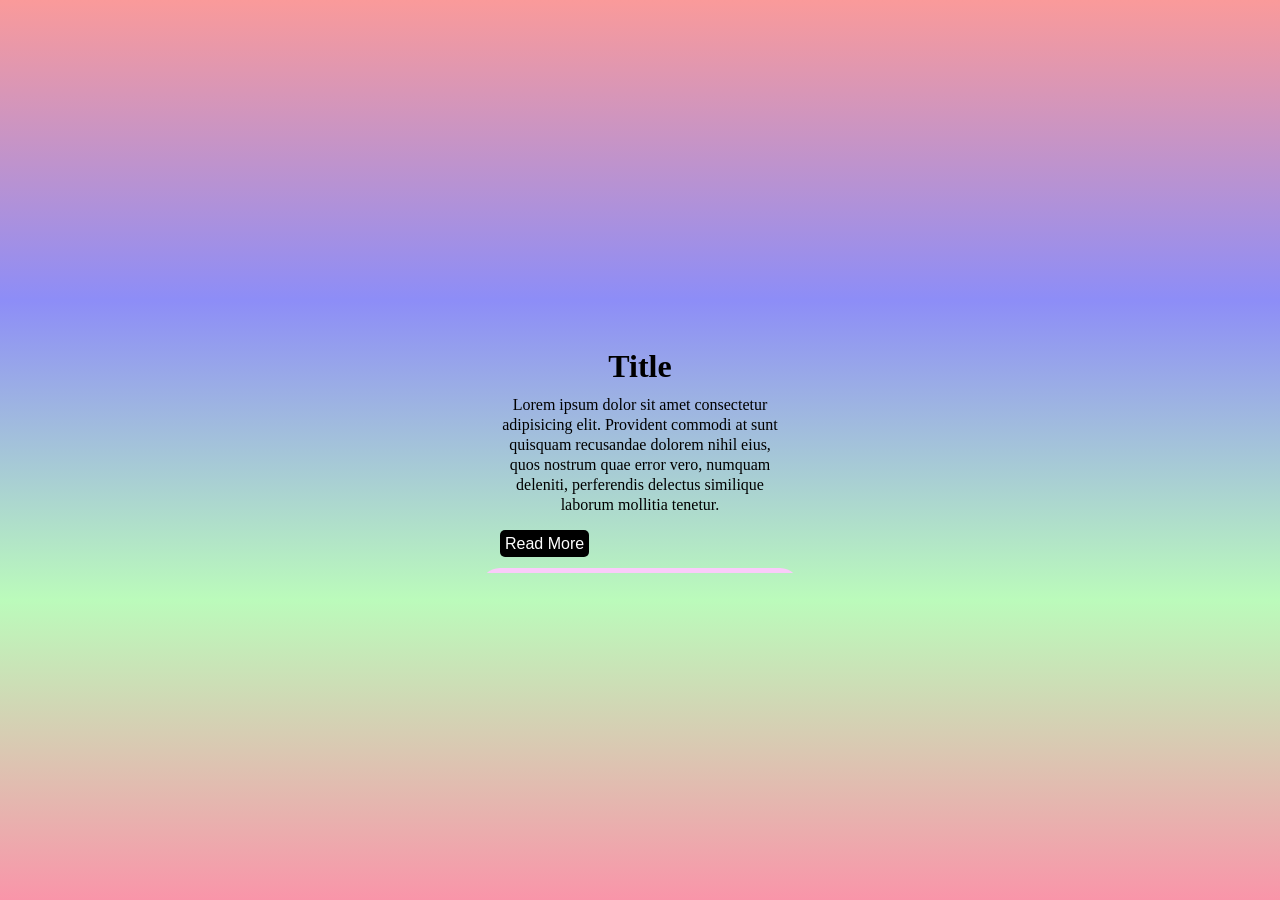
<file: Card1/index.html>
<!DOCTYPE html>
<html lang="en">
<head>
    <meta charset="UTF-8">
    <meta name="viewport" content="width=device-width, initial-scale=1.0">
    <title>Document</title>
    <link rel="stylesheet" href="index.css">
</head>
<body>
    <section class="container">
        <article class="content">
            <h2>Title</h2>
            <p>Lorem ipsum dolor sit amet consectetur adipisicing elit. Provident commodi at sunt quisquam recusandae dolorem nihil eius, quos nostrum quae error vero, 
                numquam deleniti, perferendis delectus similique laborum mollitia tenetur.</p>
            <a href="#">Read More</a>
        </article>
    </section>
    
</body>
</html>
</file>
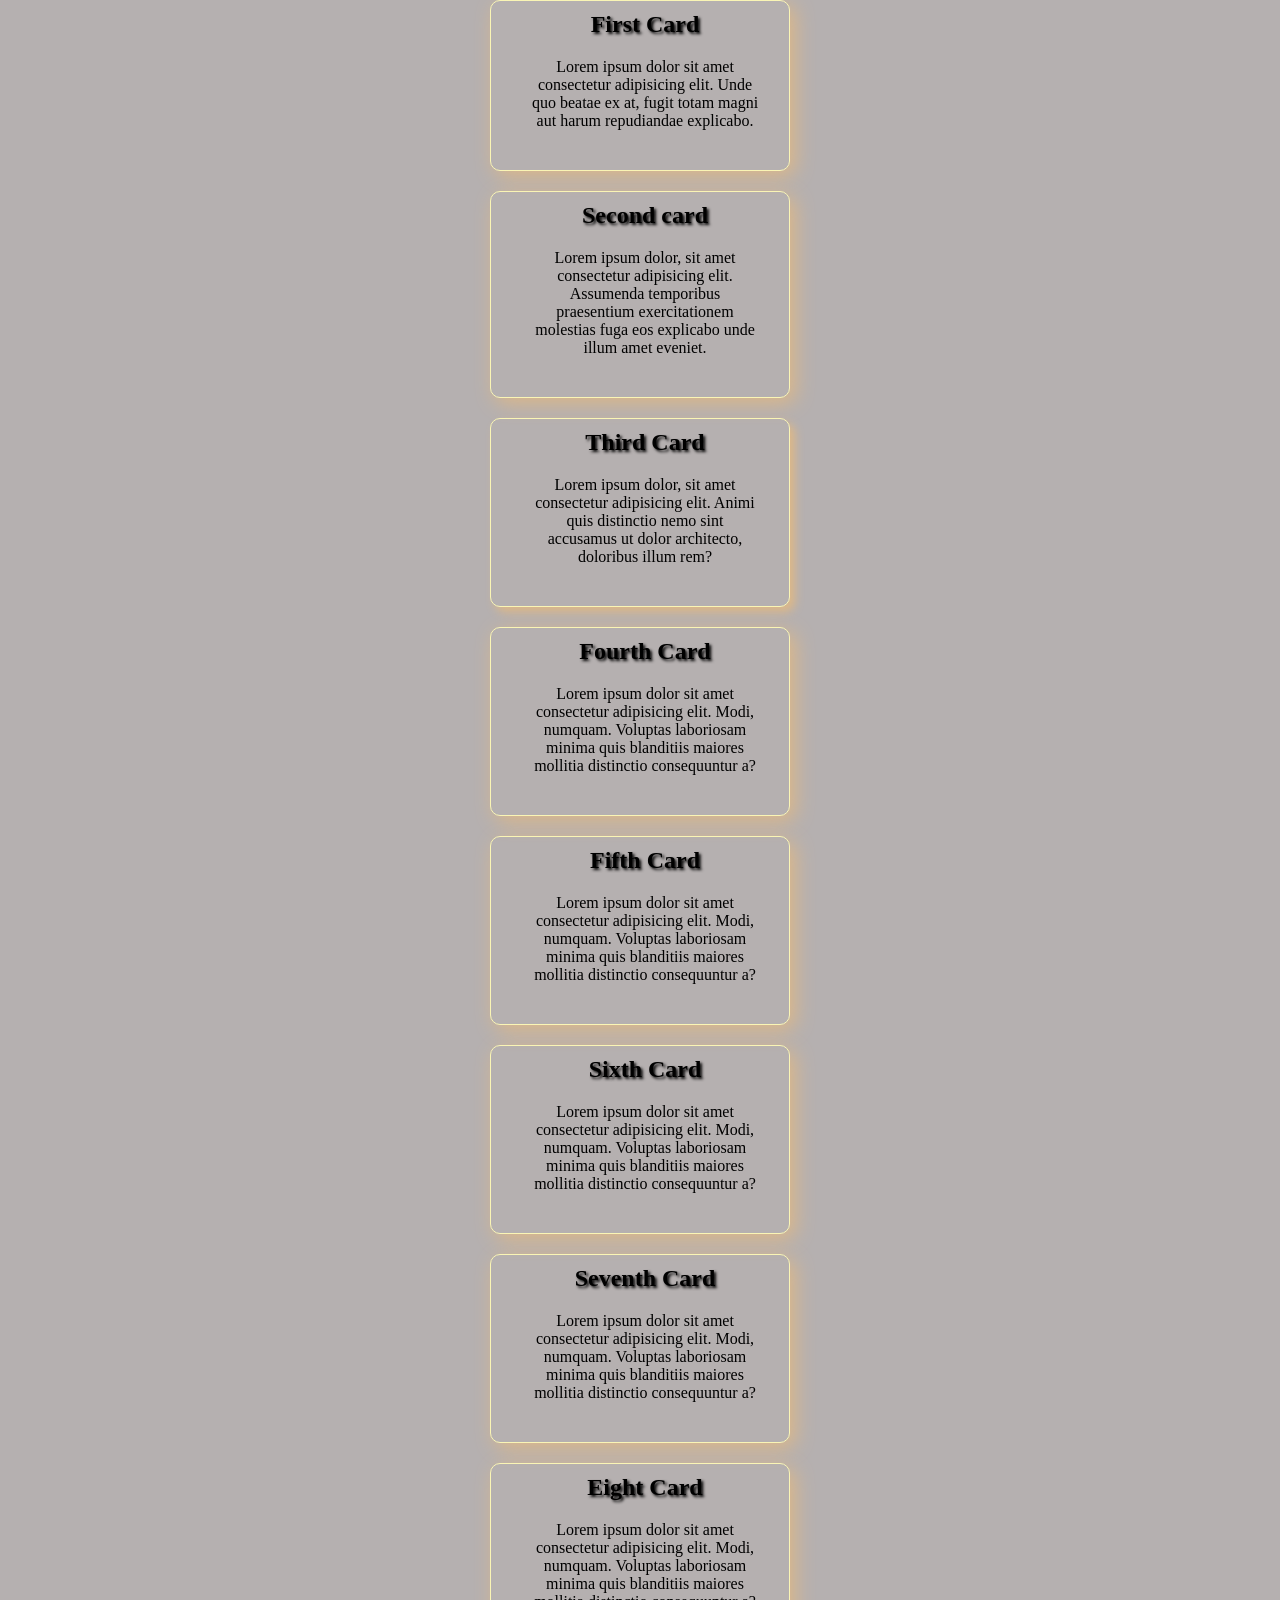
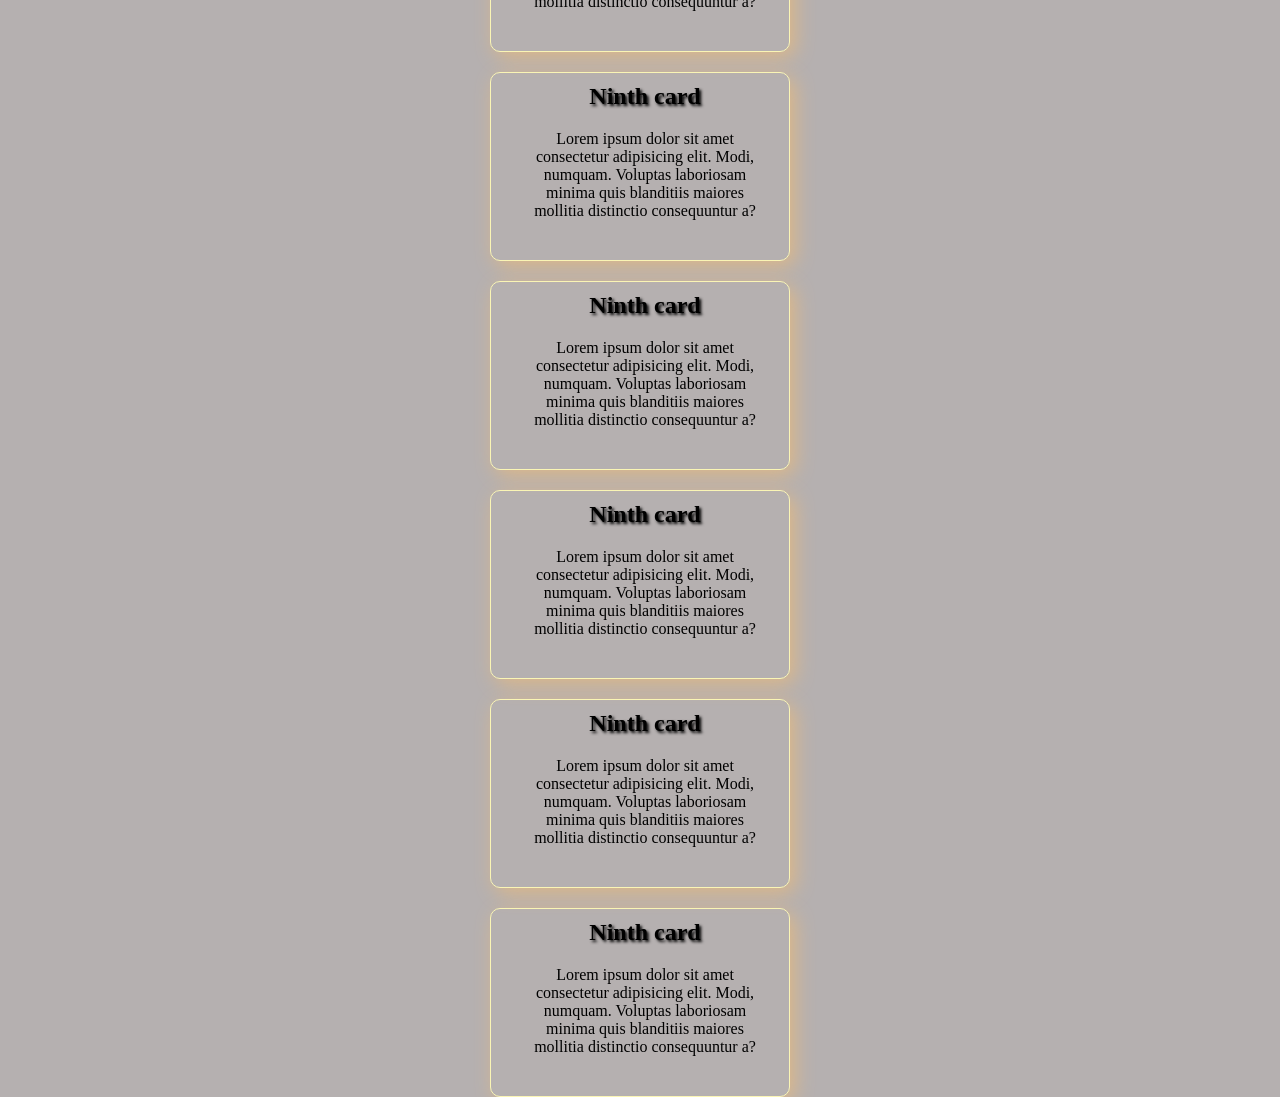
<file: Custom Scroll bar/index.html>
<!DOCTYPE html>
<html lang="en">
<head>
    <meta charset="UTF-8">
    <meta name="viewport" content="width=device-width, initial-scale=1.0">
    <title>Custom Scroll Bar</title>
    <link rel="stylesheet" href="index.css">
</head>
<body>
    <section class="container">
        <div class="card1">
            <h2>
                First Card
                
            </h2>
            <p>
                Lorem ipsum dolor sit amet consectetur adipisicing elit. Unde quo beatae ex at, fugit totam magni aut harum repudiandae explicabo.

            </p>
        </div>
        <div class="card2">
            <h2>
                Second card
            </h2>
            <p>
                Lorem ipsum dolor, sit amet consectetur adipisicing elit. Assumenda temporibus praesentium exercitationem molestias fuga eos explicabo unde illum amet eveniet.
            </p>
        </div>
        <div class="card3">
            <h2>
                Third Card
                
            </h2>
            <p>
                Lorem ipsum dolor, sit amet consectetur adipisicing elit. Animi quis distinctio nemo sint accusamus ut dolor architecto, doloribus illum rem?
            </p>
        </div>
        <div class="card4">
            <h2>
                Fourth Card
                
            </h2>
            <p>
                Lorem ipsum dolor sit amet consectetur adipisicing elit. Modi, numquam. Voluptas laboriosam minima quis blanditiis maiores mollitia distinctio consequuntur a?

                
            </p>
        </div>
        <div class="card5">
            <h2>
                Fifth Card
                
            </h2>
            <p>
                Lorem ipsum dolor sit amet consectetur adipisicing elit. Modi, numquam. Voluptas laboriosam minima quis blanditiis maiores mollitia distinctio consequuntur a?
            </p>
        </div>
        <div class="card6">
            <h2>
                Sixth Card
            </h2>
            <p>
               Lorem ipsum dolor sit amet consectetur adipisicing elit. Modi, numquam. Voluptas laboriosam minima quis blanditiis maiores mollitia distinctio consequuntur a? 
            </p>
        </div>
        <div class="card7">
            <h2>
                Seventh Card
                
            </h2>
            <p>
               Lorem ipsum dolor sit amet consectetur adipisicing elit. Modi, numquam. Voluptas laboriosam minima quis blanditiis maiores mollitia distinctio consequuntur a? 
            </p>
        </div>
        <div class="card8">
            <h2>
                Eight Card

                
            </h2>
            <p>
               Lorem ipsum dolor sit amet consectetur adipisicing elit. Modi, numquam. Voluptas laboriosam minima quis blanditiis maiores mollitia distinctio consequuntur a? 
            </p>
        </div>
        <div class="card9">
            <h2>
                Ninth card
                
            </h2>
            <p>
                Lorem ipsum dolor sit amet consectetur adipisicing elit. Modi, numquam. Voluptas laboriosam minima quis blanditiis maiores mollitia distinctio consequuntur a?
            </p>
        </div>
        <div class="card9">
            <h2>
                Ninth card
                
            </h2>
            <p>
                Lorem ipsum dolor sit amet consectetur adipisicing elit. Modi, numquam. Voluptas laboriosam minima quis blanditiis maiores mollitia distinctio consequuntur a?
            </p>
        </div>
        <div class="card9">
            <h2>
                Ninth card
                
            </h2>
            <p>
                Lorem ipsum dolor sit amet consectetur adipisicing elit. Modi, numquam. Voluptas laboriosam minima quis blanditiis maiores mollitia distinctio consequuntur a?
            </p>
        </div>
        <div class="card9">
            <h2>
                Ninth card
                
            </h2>
            <p>
                Lorem ipsum dolor sit amet consectetur adipisicing elit. Modi, numquam. Voluptas laboriosam minima quis blanditiis maiores mollitia distinctio consequuntur a?
            </p>
        </div>
        <div class="card9">
            <h2>
                Ninth card
                
            </h2>
            <p>
                Lorem ipsum dolor sit amet consectetur adipisicing elit. Modi, numquam. Voluptas laboriosam minima quis blanditiis maiores mollitia distinctio consequuntur a?
            </p>
        </div>
        
    </section>
    
</body>
</html>
</file>
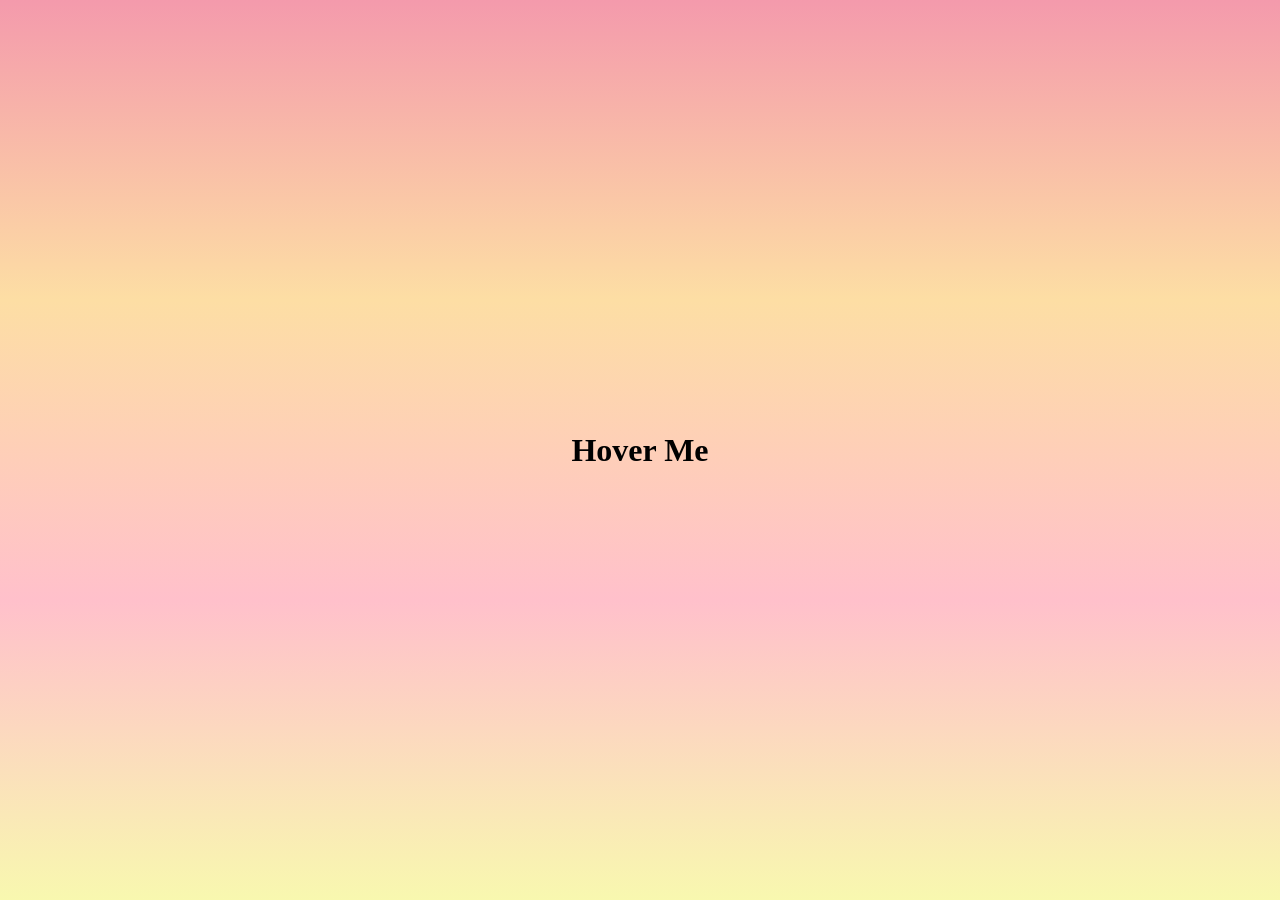
<file: Dynamic ToolTip/index.html>
<!DOCTYPE html>
<html lang="en">
<head>
    <meta charset="UTF-8">
    <meta name="viewport" content="width=device-width, initial-scale=1.0">
    <title>Creative Tooltip</title>
    <link rel="stylesheet" href="index.css">
</head>
<body>
    <section class="container">
        <span id="tooltip-content">Tooltip text</span>
        <span id="hover">Hover Me</span>
    </section>
    
</body>
</html>
</file>
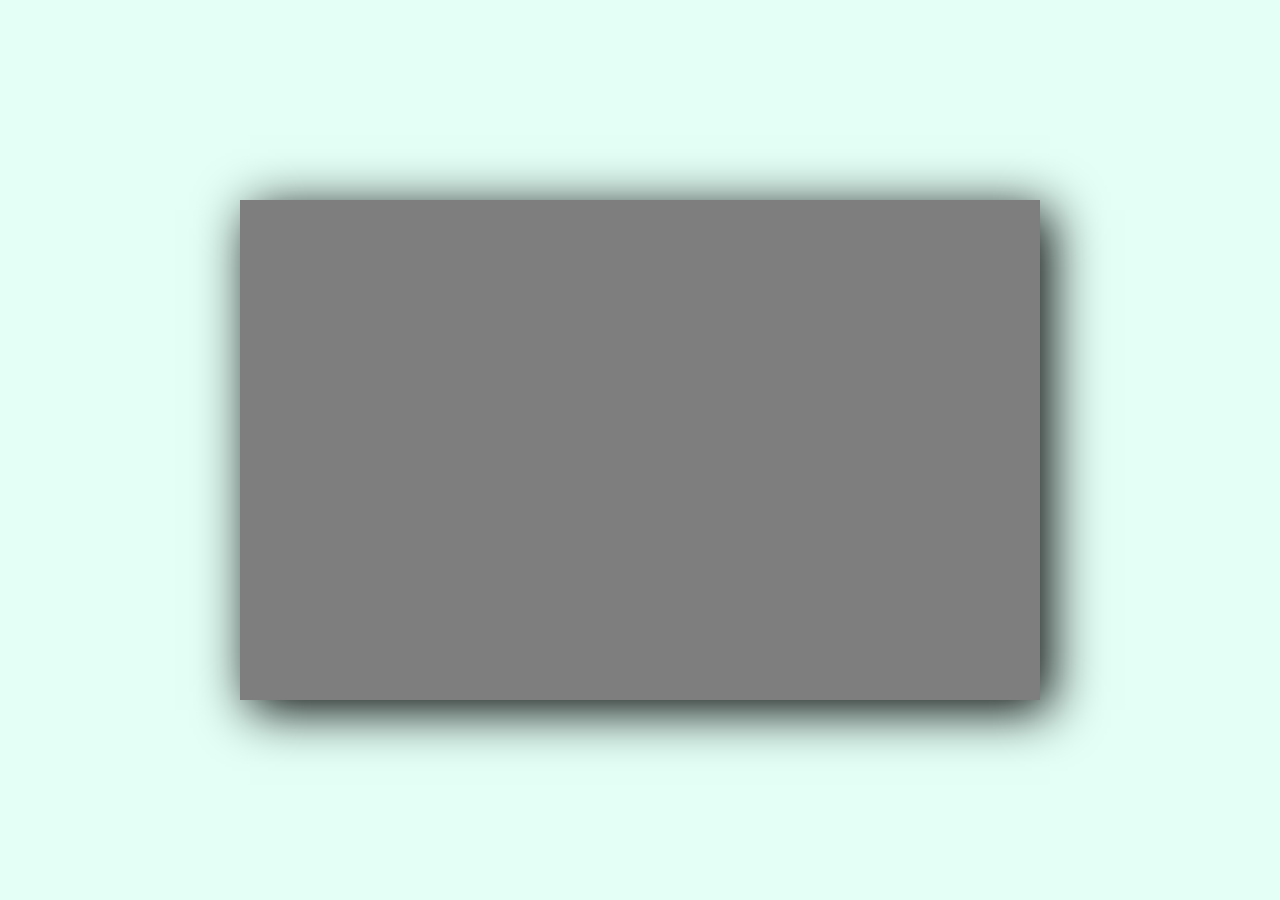
<file: Image Hovering Effect/index.html>
<!DOCTYPE html>
<html lang="en">
<head>
    <meta charset="UTF-8">
    <meta name="viewport" content="width=device-width, initial-scale=1.0">
    <title>Image Hovring Effect</title>
    <link rel="stylesheet" href="index.css">
</head>
<body>
    <div class="container">
        <div class="clip clip1"></div>
        <div class="clip clip2"></div>
        <div class="clip clip3"></div>
    </div>
    
</body>
</html>
</file>
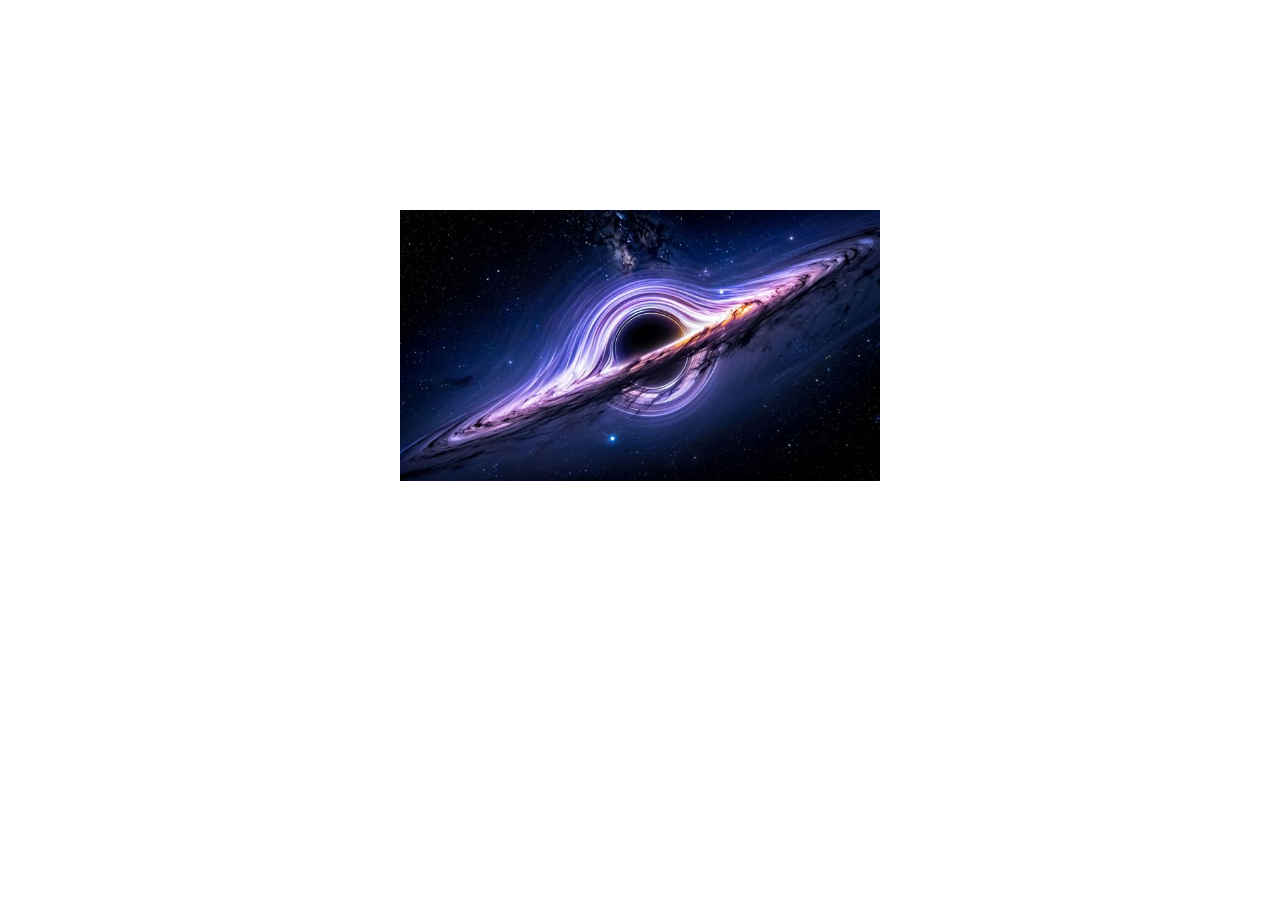
<file: Image Animation Hovering Effect/Effect1/index.html>
<!DOCTYPE html>
<html lang="en">
<head>
    <meta charset="UTF-8">
    <meta name="viewport" content="width=device-width, initial-scale=1.0">
    <title>Image Animation hovering Effext</title>
    <link rel="stylesheet" href="index.css">
</head>
<body>
    <section class="container">
        <img src="pic2.jpg" alt="pictureloading">
        <article class="content">
            <h1>
                Welcome 
            </h1>
            <h4>
                How are you
            </h4>


        </article>
    </section>
    
</body>
</html>
</file>
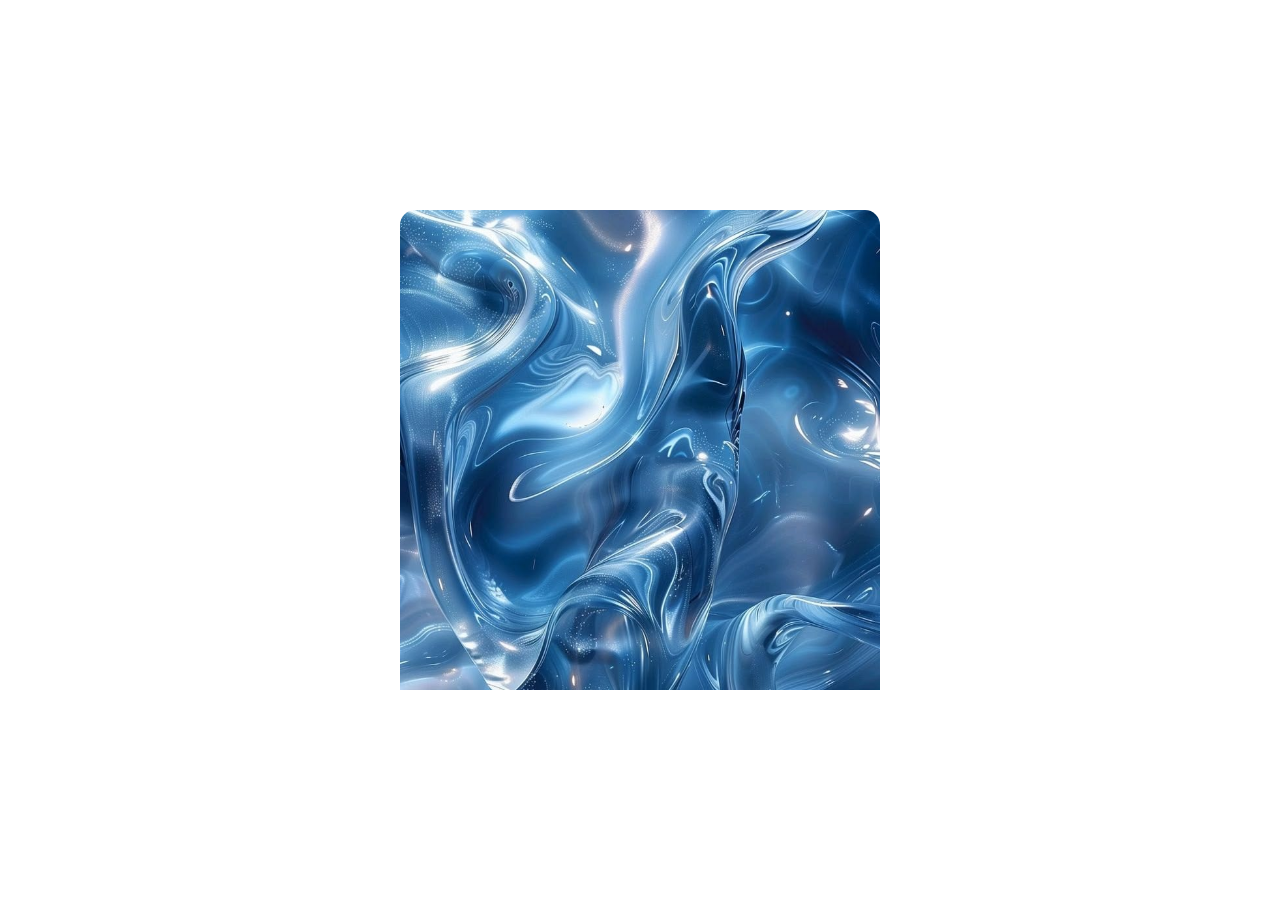
<file: Image Animation Hovering Effect/Effect2/index.html>
<!DOCTYPE html>
<html lang="en">
<head>
    <meta charset="UTF-8">
    <meta name="viewport" content="width=device-width, initial-scale=1.0">
    <title>Effect 2</title>
    <link rel="stylesheet" href="index.css">
</head>
<body>
    <section class="container">
        <img src="57f3baa4c69dd3c9e50bef1cf64419ec.jpg" alt="pic">
        <article class="content">
            <h2>
                Welcome Back
            </h2>
            <h4>
                This is second effect
            </h4>
        </article>
    </section>
    
</body>
</html>
</file>
<file: Card1/index.css>
*{
    margin: 0;
    padding: 0;
    box-sizing: border-box;
}
body{
    display: flex;
    justify-content: center;
    align-items: center;
    font-family: 'Times New Roman', Times, serif;
    background:linear-gradient(rgb(250, 154, 154), rgb(141, 141, 247),rgb(187, 251, 187), rgb(249, 149, 169));
    height: 100vh;
}
.container{
    position: relative;
    width: 320px;
    padding: 20px;
    overflow: hidden;
    background:linear-gradient(rgb(2rgb(164, 163, 163)255, 255),grey,rgb(255, 255, 216),rgb(255, 255, 203), rgb(244, 186, 244),rgb(251, 186, 186),rgb(187, 232, 250));
}
.container::before{
    content: "";
    position: absolute;
    left: 0;
    bottom: calc(-100% + 5px);
    height: 100%;
    width: 100%;
    z-index: 1;
    transition: all 1s;
    background-color: rgb(250, 203, 250);
    border-radius: 20px;


}
.container:hover::before{
    bottom: 0;
}
.content{
    position: relative;
    z-index: 2;
    transition: all 1s;

}
h2{
    font-size: 2rem;
    text-align: center;
    padding-bottom: 10px;
}
p{
    line-height: 20px;
    padding-bottom: 20px;
    text-align: center;
}
a{
    font-family: Arial, Helvetica, sans-serif;
    text-decoration: none;
    font-size: 1rem;
    font-weight: 400;
    color:white;
    background: black;
    padding: 5px 5px;
    border-radius: 5px;
}
</file>
<file: Custom Scroll bar/index.css>
*{
    margin: 0;
    padding: 0;
    box-sizing: border-box;
}
body{
    background-color: rgba(176, 171, 171, 0.929);
}
.container{
    display: flex;
    flex-direction: column;
    justify-content: center;
align-items: center;    
gap: 20px;
}
.container .card1{
    border: 1px solid rgb(250, 245, 181);
    border-radius: 10px;
    padding: 10px 10px 20px 20px;
    box-shadow: 5px 5px 20px burlywood;
    gap: 10px;
    width: 300px;
}
.container .card2{
   border: 1px solid rgb(250, 245, 181);
    border-radius: 10px;
    padding: 10px 10px 20px 20px;
    box-shadow: 5px 5px 20px burlywood;
     gap: 10px;
     width: 300px;
}
.container .card3{
    border: 1px solid rgb(250, 245, 181);
    border-radius: 10px;
    padding: 10px 10px 20px 20px;
    box-shadow: 5px 5px 10px burlywood;
     gap: 10px;
     width: 300px;
}
.container .card4{
    border: 1px solid rgb(250, 245, 181);
    border-radius: 10px;
    padding: 10px 10px 20px 20px;
    box-shadow: 5px 5px 20px burlywood;
     gap: 10px;
     width: 300px;
}
.container .card5{
    border: 1px solid rgb(250, 245, 181);
    border-radius: 10px;
    padding: 10px 10px 20px 20px;
    box-shadow: 5px 5px 20px burlywood;
     gap: 10px;
     width: 300px;
}
.container .card6{
border: 1px solid rgb(250, 245, 181);
    border-radius: 10px;
    padding: 10px 10px 20px 20px;
    box-shadow: 5px 5px 20px burlywood;
     gap: 10px;
     width: 300px;
}
.container .card7{
border: 1px solid rgb(250, 245, 181);
    border-radius: 10px;
    padding: 10px 10px 20px 20px;
    box-shadow: 5px 5px 20px burlywood;
     gap: 10px;
     width: 300px;
}
.container .card8{
border: 1px solid rgb(250, 245, 181);
    border-radius: 10px;
    padding: 10px 10px 20px 20px;
    box-shadow: 5px 5px 20px burlywood;
     gap: 10px;
     width: 300px;
}
.container .card9{
border: 1px solid rgb(250, 245, 181);
    border-radius: 10px;
    padding: 10px 10px 20px 20px;
    box-shadow: 5px 5px 20px burlywood;
     gap: 10px;
     width: 300px;
}

h2{
    text-align: center;
    text-shadow: 2px 2px 3px black;
}
p{
    padding: 20px;
    text-align: center;
}
::-webkit-scrollbar{
    background-color: transparent;
    width: 7px;
}
</file>
<file: Dynamic ToolTip/index.css>
*{
    margin: 0;
    padding: 0;
    box-sizing: border-box;
}

body{
    height: 100vh;
    width: 100%;
    display: flex;
    justify-content: center;
    align-items: center;
    background: linear-gradient(rgb(244, 154, 172),rgb(253, 222, 164),pink,rgb(248, 248, 175));

    
}
.container{
    position: relative;
    padding: 7px;
    font-size: 2rem;
    font-weight: bold;
    cursor: pointer;

}
#tooltip-content{
    position: absolute;
    left: 50%;
    top: 0;
    transform: translateX(-50%);
    background: black;
    color:white;
    padding: 10px 15px;
    border-radius: 7px;
    visibility: hidden;
    opacity: 0;
    transition: opacity ease 1s;
}
#tooltip-content::before{
    content: "";
    left: 50%;
    top: 100%;
    transform: translateX(-50%);
    border: 15px solid;
    border-color: rgb(0, 0, 0),rgb(0, 0, 0),rgb(0, 0, 0),rgb(0, 0, 0);
}
.container:hover #tooltip-content{
    top: -130%;
    visibility: visible;
    opacity: 1;
}
</file>
<file: Image Hovering Effect/index.css>
*{
    margin: 0;
    padding: 0;
    box-sizing: border-box;
}
body{
    display: flex;
    flex-direction: column;
    justify-content: center;
    align-items: center;
    background-color: rgb(227, 255, 246);
    height: 100vh;
}
.container{
    position: relative;
    width: 800px;
    height: 500px;
    background-color: rgb(126, 126, 126);
    box-shadow: 10px 10px 50px black;
}
.clip{
    position: absolute;
    top:0;
    left: 0;
    width: 100%;
    height: 100%;
    transition: all 0.5s;
    
}
.clip1{
    background: url(https://images.pexels.com/photos/37290569/pexels-photo-37290569.jpeg);
    /* background-repeat: no-repeat; */
    background-size: cover;
    background-position: center;
    background-repeat: no-repeat;
    clip-path: polygon(0 0, 46% 0, 39% 100%, 0 100%);
    box-shadow: 5px 5px 10px rgb(178, 233, 255);
    
}
.clip2{
    background: url(https://images.pexels.com/photos/36199683/pexels-photo-36199683.jpeg);
    /* background-repeat: no-repeat; */
    background-size: cover;
    background-position: center;
    
    clip-path: polygon(19% 0, 87% 0, 64% 100%, 33% 100%);
    box-shadow: 5px 5px 10px rgb(178, 233, 255);

}
.clip3{
    background: url(https://images.pexels.com/photos/37149632/pexels-photo-37149632.jpeg);
    /* background-repeat: no-repeat; */
    background-size: cover;
    background-position: center;
    
   clip-path: polygon(82% 0, 100% 0, 100% 100%, 63% 100%);
   box-shadow: 5px 5px 10px rgb(178, 233, 255);

}
.container:hover .clip{
    clip-path: polygon(100% 0, 100% 0, 100% 100%, 100% 100%);
}
.container .clip:hover{
    clip-path: polygon(0 0,100% 0,100% 100% ,0% 100%);
}
</file>
<file: Image Animation Hovering Effect/Effect1/index.css>
*{
    margin: 0;
    padding: 0;
    box-sizing: border-box;
}
body{
    height: 100vh;
    display: flex;
    justify-content: center;
    align-items: center;
    font-family: sans-serif;
}
.container{
    width: 30rem;
    height: 30rem;
    position: relative;
    overflow: hidden;
}
.container img{
    width: 100%;
    transition: all 1s;
    
}
.content{
    position: absolute;
    top: 0;
    left: 0;
    width: 30rem;
    height: 30rem;
    display: flex;
    flex-direction: column;
    justify-content: center;
    align-items: center;
    color: white;
    transition: all 1s;
    background: black;
    transform: translateX(-100%);
}
.container:hover .content{
    transform: translateX(0);

}
.container:hover img{
    transform: translateX(100%);
}
</file>
<file: Image Animation Hovering Effect/Effect2/index.css>
*{
    margin: 0;
    padding: 0;
    box-sizing: border-box;
}
body{
    height: 100vh;
    display: flex;
    justify-content: center;
    align-items: center;
    font-family: sans-serif;
}
.container{
    width: 30rem;
    height: 30rem;
    position: relative;
    overflow: hidden;
}
.container img{
    border-radius: 15px;
    width: 100%;
    transition: all 1s;
}
.content{
    position: absolute;
    bottom: 0;
    left: 0;
    height: 25%;
    width: 100%;
    display: flex;
    flex-direction: column;
    justify-content: center;
    align-items: center;
    background: liner-gradient(rgb(255, 151, 151),rgb(250, 250, 153),rgb(158, 158, 250),green);
    color: white;
    transition: all 1s;
    transform: translateY(100%);
}
.container:hover .content{
    transform: translateY(0%);
}
</file>
